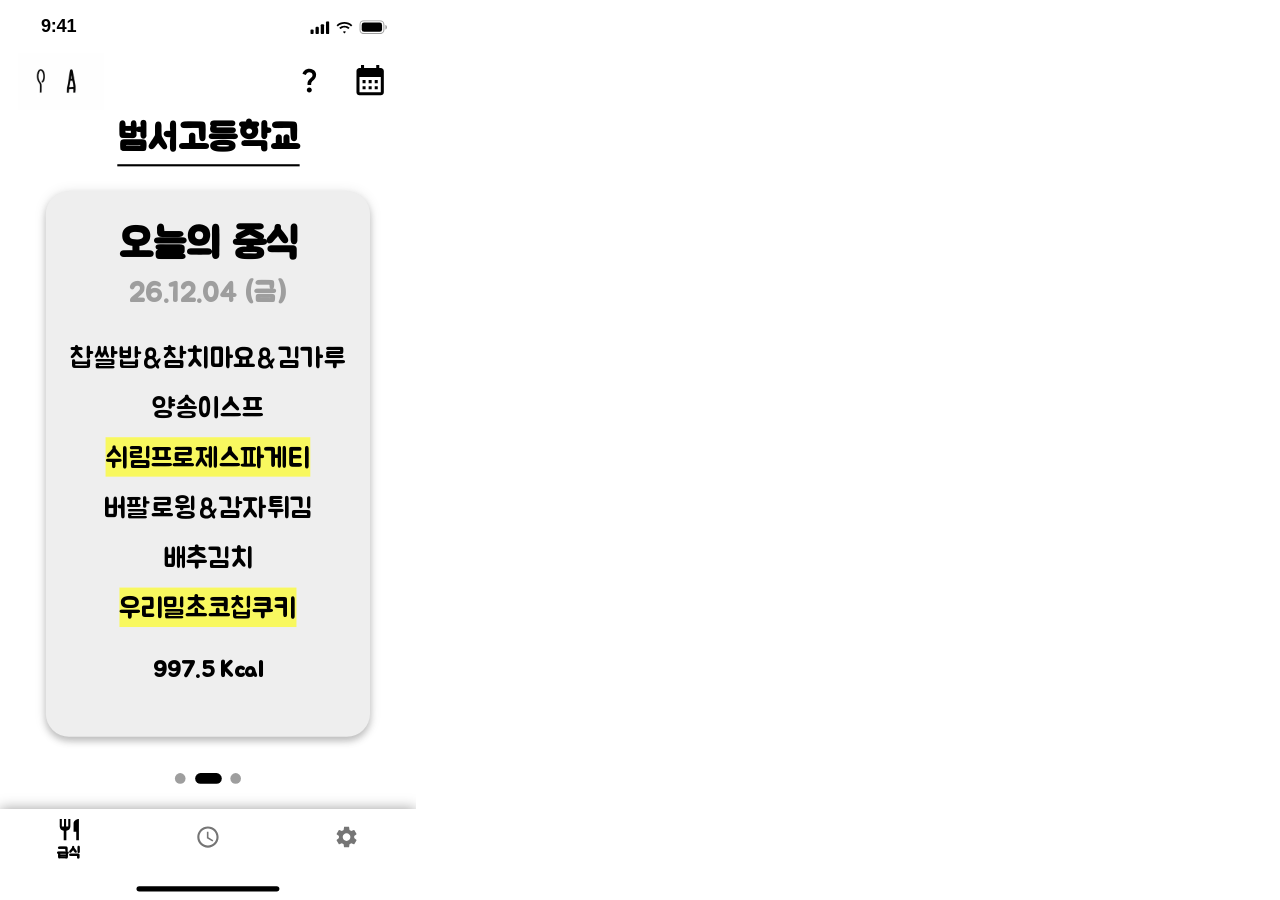
<file: shared/demo/smeal/index.html>
<!doctype html>
<html lang="ko">
<head>
<meta charset="utf-8">
<meta name="viewport" content="width=device-width, initial-scale=1, viewport-fit=cover">
<title>Smeal 데모</title>
<!--
  Smeal interactive demo (HTML/CSS/JS re-creation, mock data, no network).
  Layout numbers come from the Flutter source (smeal-eatStudy/lib):
    ScreenUtil designSize 360x690  ->  .w/.sp = x * 390/360,  .h = x * 844/690
    Material 3 defaults: Text inherits bodyMedium (line-height 1.43, letter-spacing .25px)
  URL:  ?screen=meal|calendar|timetable|weekly|edit|settings|school|search|first|theme|display|font
        ?autoplay=1   ?static=1   ?theme=light|dark|system
  Host messages in:  {type:"demo:goto", screen}  {type:"demo:autoplay", on}
  Message out:       {type:"demo:screen", app:"smeal", screen}
-->
<style>
@font-face { font-family: "BMJUA"; src: url("assets/fonts/BMJUA.ttf") format("truetype"); font-display: block; }
@font-face { font-family: "Seoul"; src: url("assets/fonts/SeoulNamsanB.ttf") format("truetype"); font-display: swap; }

/* ---------- theme tokens (main.dart ThemeData + per-widget colors) ---------- */
:root {
  --fd: -apple-system, BlinkMacSystemFont, "Apple SD Gothic Neo", "Noto Sans KR", "Malgun Gothic", Roboto, sans-serif;
  --ff: "BMJUA", var(--fd);
  --bg: #fff; --tx: #000; --ic: #000; --card: #EEEEEE; --nav: #fff; --unsel: rgba(0,0,0,.54);
  --navShadow: 0 0 12px #9E9E9E;
  --segSel: #000; --segUnselTx: #9E9E9E; --monthHead: #E0E0E0;
  --ttcell: #fff; --ttperiod: #E0E0E0; --cellbg: #fff;
  --btn: #E0E0E0; --sheet: #fff; --field: #EEEEEE; --searchbar: #EEEEEE;
  --sub: #757575; --trail: #49454F; --divider: #CAC4D0; --fieldTx: #1D1B20; --hint: #49454F;
  --snack: #EEEEEE; --firstTx: #000; --sheetOff: #E0E0E0; --doneOff: #E0E0E0; --doneOffTx: #9E9E9E;
  --sbfg: #000; --hi: #000;
}
:root.dark {
  --bg: #000; --tx: #E0E0E0; --ic: #E0E0E0; --card: #424242; --nav: #212121; --unsel: rgba(255,255,255,.7);
  --navShadow: none;
  --segSel: #616161; --segUnselTx: #212121; --monthHead: #616161;
  --ttcell: #424242; --ttperiod: #212121; --cellbg: #212121;
  --btn: #616161; --sheet: #212121; --field: #212121; --searchbar: #424242;
  --sub: #9E9E9E; --trail: #CAC4D0; --divider: #49454F; --fieldTx: #E6E0E9; --hint: #CAC4D0;
  --snack: #757575; --firstTx: #EEEEEE; --sheetOff: #9E9E9E; --doneOff: #9E9E9E; --doneOffTx: #E0E0E0;
  --sbfg: #fff; --hi: #fff;
}
:root.font-seoul { --ff: "Seoul", var(--fd); }
:root.font-default { --ff: var(--fd); }

html, body { margin: 0; height: 100%; overflow: hidden; background: var(--bg); }
body { font-family: var(--fd); -webkit-font-smoothing: antialiased; -webkit-text-size-adjust: 100%; }
* { box-sizing: border-box; -webkit-tap-highlight-color: transparent; }
#app { position: absolute; left: 0; top: 0; width: 390px; height: 844px; overflow: hidden; transform-origin: 0 0;
  background: var(--bg); color: var(--tx); user-select: none; -webkit-user-select: none; -webkit-touch-callout: none; }
button { font: inherit; color: inherit; background: none; border: 0; padding: 0; margin: 0; cursor: pointer; }
input { font: inherit; user-select: text; -webkit-user-select: text; }
.f { font-family: var(--ff); }
.fd { font-family: var(--fd); }
.t { line-height: 1.43; letter-spacing: .25px; }            /* M3 bodyMedium inheritance */
.b { font-weight: 700; }
svg.i { display: block; fill: currentColor; flex: none; }

/* FittedBox(scaleDown) */
.fit { display: flex; justify-content: center; width: 100%; }
.fit > span { flex: none; display: inline-block; white-space: pre; text-align: center; transform-origin: 50% 0; }

/* ---------- layers / route transitions ---------- */
.layer { position: absolute; inset: 0; background: var(--bg); display: flex; flex-direction: column; overflow: hidden;
  transition: transform .25s cubic-bezier(.2,.8,.2,1); will-change: transform; }
.layer.under { transform: translateX(-30%); }
.layer.off { transform: translateX(100%); }
.layer.offdown { transform: translateY(100%); }
.layer.fade { transition: transform .25s cubic-bezier(.2,.8,.2,1), opacity .25s; }
.layer.fade.offdown { opacity: 0; }
.noanim .layer, .noanim .layer * , .noanim #overlay * { transition: none !important; animation: none !important; }

/* status bar & home indicator */
#sb { position: absolute; left: 0; top: 0; width: 390px; height: 47px; z-index: 80; pointer-events: none; color: var(--sbfg); }
#sb .time { position: absolute; left: 28px; width: 54px; top: 14px; text-align: center;
  font: 600 17px/22px -apple-system, BlinkMacSystemFont, "SF Pro Text", "Helvetica Neue", sans-serif; letter-spacing: -.2px; }
#sb .icons { position: absolute; right: 26px; top: 19px; display: flex; gap: 6px; align-items: center; }
#sb svg { fill: currentColor; display: block; }
#hi { position: absolute; left: 128px; bottom: 8px; width: 134px; height: 5px; border-radius: 3px; background: var(--hi); z-index: 80; pointer-events: none; }
#overlay { position: absolute; inset: 0; z-index: 40; pointer-events: none; }
#overlay > * { pointer-events: auto; }
#fx { position: absolute; inset: 0; z-index: 90; pointer-events: none; }
.tapfx { position: absolute; width: 46px; height: 46px; margin: -23px 0 0 -23px; border-radius: 50%;
  background: rgba(110,110,110,.38); box-shadow: 0 0 0 2px rgba(255,255,255,.75), 0 1px 6px rgba(0,0,0,.25);
  animation: tapfx .65s ease-out forwards; }
@keyframes tapfx { 0% { transform: scale(.35); opacity: 0; } 25% { opacity: 1; } 100% { transform: scale(1.45); opacity: 0; } }

/* ---------- AppBar ---------- */
.ab { flex: none; padding-top: 47px; background: var(--bg); position: relative; z-index: 2; }
.tool { height: 56px; position: relative; display: flex; align-items: center; }
.logo { position: absolute; left: 17.33px; top: 3px; width: 80.17px; height: 53px; } /* leadingWidth .25sw, pad 16.w/3 */
.logo img { width: 100%; height: 100%; object-fit: cover; display: block; }
.acts { margin-left: auto; display: flex; align-items: center; height: 56px; }
.ib { display: flex; align-items: center; justify-content: center; height: 48px; min-width: 48px; color: var(--ic); }
.lead { position: absolute; left: 0; top: 0; height: 56px; width: 56px; display: flex; }
.lead .ib { flex: 1; min-width: 0; height: 56px; }
.abtitle { position: absolute; left: 56px; right: 56px; top: 0; height: 56px; display: flex; align-items: center; justify-content: center;
  font-weight: 700; line-height: 1.27; white-space: nowrap; color: var(--tx); }
.acts-r { position: absolute; right: 0; top: 0; height: 56px; display: flex; align-items: center; }

/* TabBar (timetable) */
.tabbar { height: 48px; position: relative; display: flex; }
.tab { flex: 1; height: 46px; display: flex; align-items: center; justify-content: center; font-size: 17.33px; line-height: 1.43;
  letter-spacing: .1px; font-weight: 500; color: #757575; }
.tab.on { color: var(--tx); }
.tabdiv { position: absolute; left: 0; right: 0; bottom: 0; height: 1px; background: var(--divider); }
.tabind { position: absolute; left: 0; bottom: 0; width: 50%; height: 2px; background: var(--tx); transition: transform .25s; }

/* ---------- Home + bottom navigation ---------- */
.tabbody { flex: 1; position: relative; display: flex; flex-direction: column; min-height: 0; }
.navwrap { flex: none; height: 85px; box-shadow: var(--navShadow); position: relative; z-index: 3; }
.nav { height: 85px; background: var(--nav); border-radius: 15px 15px 0 0; display: flex; padding-bottom: 27px; overflow: hidden; }
.navi { flex: 1; display: flex; flex-direction: column; align-items: center; height: 58px; padding-top: 14px; color: var(--unsel); }
.navi.on { padding-top: 7px; color: var(--ic); }
.navi .lbl { font-size: 14px; line-height: 20px; height: 20px; font-weight: 700; letter-spacing: .25px; opacity: 0; }
.navi.on .lbl { opacity: 1; }

/* ---------- Meal (meal_screen.dart / meal_page.dart) ---------- */
.mealbody { flex: 1; display: flex; flex-direction: column; position: relative; min-height: 0; }
.school { flex: none; padding: 0 21.67px; display: flex; flex-direction: column; align-items: center; }
.school .name { font-size: 34.67px; font-weight: 700; }
.uline { height: 2px; position: relative; }
.uline::after { content: ""; position: absolute; left: 0; right: 0; top: 1px; height: 2px; background: var(--tx); }
.pv { flex: 1; position: relative; overflow: hidden; touch-action: pan-y; min-height: 0; }
.pvt { position: absolute; top: 0; bottom: 0; left: 0; display: flex; transition: transform .25s cubic-bezier(.2,.8,.2,1); }
.pg { width: 390px; height: 100%; position: relative; flex: none; display: flex; flex-direction: column; }
.mcard { margin: 24.46px 43.33px 68.5px; flex: 1; border-radius: 21.67px; background: var(--card); min-height: 0;
  box-shadow: 0 4px 7px rgba(0,0,0,.22), 0 1px 12px rgba(0,0,0,.10); cursor: pointer; overflow: hidden; }
:root.dark .mcard { box-shadow: 0 4px 7px rgba(0,0,0,.6); }
.mscroll { height: 100%; overflow-y: auto; scrollbar-width: none; padding: 19.57px 0; display: flex; flex-direction: column; align-items: center; }
.mscroll::-webkit-scrollbar { display: none; }
.mc-title { font-size: 39px; font-weight: 700; white-space: nowrap; }
.mc-date { font-size: 26px; font-weight: 700; color: #9E9E9E; white-space: nowrap; }
.mc-item { padding: 4.89px 21.67px; width: 100%; }
.mc-item .fit > span { font-size: 26px; cursor: pointer; }
.hl { line-height: 1.43; }
.hl.on { background: rgba(255,255,0,.6); }
.mc-msg { padding: 0; }
.mc-msg > span { font-size: 30.33px; }
.mc-kcal { font-size: 21.67px; font-weight: 700; white-space: nowrap; }
.dots { position: absolute; left: 0; right: 0; bottom: 24.46px; display: flex; justify-content: center; pointer-events: none; }
.dot { width: 10px; height: 10px; margin: 0 4.33px; border-radius: 5px; background: #9E9E9E; transition: width .3s, background-color .3s; }
.dot.on { width: 25px; background: var(--tx); }

/* ---------- Monthly meal (monthly_meal_screen.dart) ---------- */
.calbody { flex: 1; display: flex; flex-direction: column; align-items: center; min-height: 0; padding-bottom: 34px; }
.seg { flex: none; margin: 16.88px 0; height: 33.76px; width: 234px; background: #E0E0E0; border-radius: 10px; display: flex; }
.seg button { flex: 1; border-radius: 5px; display: flex; align-items: center; justify-content: center; font-size: 13px;
  font-weight: 700; line-height: 1.43; letter-spacing: .25px; color: var(--segUnselTx); background: #E0E0E0; transition: background-color .2s, color .2s; }
.seg button.on { background: var(--segSel); color: #fff; }
.calbody .pv { width: 390px; }
.ccard { margin: 0 19.5px 42.2px; flex: 1; border-radius: 20px; background: var(--card); min-height: 0; overflow: hidden;
  box-shadow: 0 4px 7px rgba(0,0,0,.22), 0 1px 12px rgba(0,0,0,.10); }
:root.dark .ccard { box-shadow: 0 4px 7px rgba(0,0,0,.6); }
.cscroll { height: 100%; overflow-y: auto; scrollbar-width: none; padding: 12.66px; }
.cscroll::-webkit-scrollbar { display: none; }
.ctitle { text-align: center; font-size: 25.35px; font-weight: 700; white-space: nowrap; margin-bottom: 8.44px; }
.ctable { display: grid; grid-template-columns: repeat(5, 1fr); border-top: 1px solid #000; border-left: 1px solid #000; }
.ccell { border-right: 1px solid #000; border-bottom: 1px solid #000; display: flex; flex-direction: column; min-width: 0; overflow: hidden; }
.ccell.tap { cursor: pointer; }
.chead { background: var(--monthHead); text-align: center; font-size: 13.65px; font-weight: 700; line-height: 1.43; letter-spacing: .25px; min-height: 19.5px; }
.cdiv { height: 1px; position: relative; flex: none; }
.cdiv::after { content: ""; position: absolute; left: 0; right: 0; top: .2px; height: .6px; background: #000; }
.cbody { flex: 1; display: flex; flex-direction: column; justify-content: safe center; align-items: center; overflow: hidden; min-height: 0; }
.cbody span { font-size: 8.58px; line-height: 1.43; letter-spacing: -.78px; max-width: 100%; display: inline-block; overflow: hidden;
  text-overflow: ellipsis; white-space: nowrap; vertical-align: top; text-align: center; }
.cbody span.msg { white-space: pre; text-overflow: clip; }

/* ---------- Timetable (timetable_screen / today / weekly / edit) ---------- */
.ttbody { flex: 1; min-height: 0; }
.scroll { height: 100%; overflow-y: auto; scrollbar-width: none; }
.scroll::-webkit-scrollbar { display: none; }
.today { display: flex; flex-direction: column; align-items: center; padding-top: 12.66px; }
.today .cls { font-size: 39px; font-weight: 700; letter-spacing: 4px; line-height: 1.43; white-space: nowrap; }
.today .bar { width: 195px; height: 2px; background: var(--tx); }
.today .dt { margin-top: 12.66px; font-size: 19.5px; font-weight: 700; letter-spacing: 2px; line-height: 1.43; white-space: nowrap; }
.tgrid { width: 390px; padding: 16.88px 39px; display: flex; flex-direction: column; gap: 4.22px; }
.trow { height: 62.4px; padding: 4px; }
.trow > div { height: 100%; border-radius: 20px; box-shadow: 0 1px 3px rgba(0,0,0,.22), 0 2px 4px rgba(0,0,0,.12); }
.trow .in { height: 100%; display: flex; border: 1px solid #9E9E9E; border-radius: 10px; background: var(--ttcell); overflow: hidden; }
.trow .p { flex: 2; background: var(--ttperiod); display: flex; align-items: center; justify-content: center; font-size: 19.5px; }
.trow .s { flex: 5; display: flex; align-items: center; padding: 0 19.5px; min-width: 0; }
.trow .s .fit > span { font-size: 19.5px; }
.wk { display: flex; flex-direction: column; justify-content: safe center; min-height: 100%; padding: 16.88px 7.8px; }
.wgrid { display: grid; grid-template-columns: max-content 7.8px repeat(5, 1fr); }
.wh { text-align: center; padding-bottom: 10px; line-height: 1.03; white-space: nowrap; align-self: end; }
.wh .d { font-size: 19.5px; font-weight: 700; }
.wh .n { font-size: 15.6px; font-weight: 700; }
.wh0 { font-size: 14px; font-weight: 700; color: transparent; padding-bottom: 10px; line-height: 1.43; align-self: end; }
.wn { display: flex; align-items: center; justify-content: center; font-size: 13.65px; font-weight: 700; line-height: 1.43; }
.wc { aspect-ratio: 1; border-right: 1px solid #9E9E9E; border-bottom: 1px solid #9E9E9E; background: var(--cellbg);
  display: flex; align-items: center; justify-content: center; padding: 8.44px 3.9px; min-width: 0; }
.wc.top { border-top: 1px solid #9E9E9E; }
.wc.left { border-left: 1px solid #9E9E9E; }
.wc span { font-size: 11.7px; font-weight: 600; line-height: 1.43; letter-spacing: .25px; text-align: center; overflow: hidden;
  display: -webkit-box; -webkit-line-clamp: 2; -webkit-box-orient: vertical; word-break: keep-all; overflow-wrap: anywhere; }
.wc.mod span { color: #2196F3; }
.wc.tap { cursor: pointer; }
.pm { display: flex; justify-content: center; margin-top: 20px; gap: 20px; }
.pm .ib { color: #9E9E9E; }
.pm .ib.en { color: #2196F3; }

/* ---------- Settings ---------- */
.sett-title { position: absolute; left: 32.5px; top: 52px; font-size: 24.46px; font-weight: 700; line-height: 1.43; letter-spacing: .25px; }
.lt { display: flex; align-items: center; min-height: 56px; padding: 0 24px 0 16px; width: 100%; text-align: left; }
.lt .lead-ic { width: 24px; margin-right: 16px; color: var(--ic); display: flex; justify-content: center; }
.lt .ttl { flex: 1; line-height: 1.5; letter-spacing: .5px; color: var(--tx); }
.lt .trl { display: flex; align-items: center; }

/* school info / search */
.form { flex: 1; display: flex; flex-direction: column; padding: 10.83px 10.83px 44.83px; min-height: 0; }
.flabel { font-size: 16px; font-weight: 700; line-height: 1.43; letter-spacing: .25px; }
.field { height: 56px; border-radius: 10px; background: var(--field); display: flex; align-items: center; padding: 0 12px;
  font-size: 16px; line-height: 1.5; letter-spacing: .5px; color: var(--fieldTx); width: 100%; border: 0; outline: none; }
.field.ro { cursor: pointer; color: var(--tx); }
.notice { padding: 0 8.67px; }
.notice .fit { justify-content: flex-start; }
.notice .fit > span { font-size: 17.33px; line-height: 1.5; letter-spacing: .25px; text-align: left; transform-origin: 0 0; }
.notice em { font-style: normal; color: #FF4081; font-weight: 700; }
.done { height: 45px; width: 100%; border-radius: 10px; margin-top: 19.57px; font-size: 14px; line-height: 1.43; letter-spacing: .1px;
  background: var(--doneOff); color: var(--doneOffTx); box-shadow: none; }
.done.en { background: #2196F3; color: #fff; box-shadow: 0 1px 2px rgba(0,0,0,.3); }
.sbar { margin: 24.46px 21.67px 0; height: 50px; border-radius: 25px; background: var(--searchbar); display: flex; align-items: center; }
.sbar input { flex: 1; min-width: 0; height: 48px; border: 0; outline: none; background: transparent; font-size: 16px; letter-spacing: .5px;
  color: var(--fieldTx); margin-left: 10px; caret-color: #2196F3; }
.sbar input::placeholder { color: var(--tx); opacity: 1; }
.sres { flex: 1; min-height: 0; margin: 0 21.67px; }
.sres .empty { height: 100%; display: flex; align-items: center; justify-content: center; font-size: 17.33px; line-height: 1.43; letter-spacing: .25px; }
.sitem { display: block; width: 100%; text-align: left; padding: 8px 24px 8px 16px; }
.sitem .nm { font-size: 16px; color: var(--tx); }
.sitem .nm b { font-weight: 400; color: #2196F3; }
.sitem .ad { font-size: 14px; line-height: 1.43; letter-spacing: .25px; color: var(--sub); }

/* ---------- overlays: dialog, sheet, snackbar, spinner ---------- */
.barrier { position: absolute; inset: 0; background: rgba(0,0,0,.54); animation: fadein .15s ease-out; }
@keyframes fadein { from { opacity: 0; } }
.dlgwrap { position: absolute; inset: 0; display: flex; align-items: center; justify-content: center; padding: 24px 40px; pointer-events: none; }
.dlg { pointer-events: auto; width: max-content; min-width: 280px; max-width: 310px; border-radius: 28px; padding: 24px 24px 24px;
  box-shadow: 0 3px 5px -1px rgba(0,0,0,.2), 0 6px 10px rgba(0,0,0,.14), 0 1px 18px rgba(0,0,0,.12); animation: dlgin .18s ease-out; color: var(--tx); }
@keyframes dlgin { from { opacity: 0; transform: scale(.92); } }
.dlg .dt { text-align: center; font-size: 24px; line-height: 1.33; }
.dlg .dc { padding-top: 16px; text-align: center; font-size: 14px; white-space: pre-line; }
.dlg .acts2 { display: flex; justify-content: flex-end; padding-top: 24px; }
.ebtn { height: 40px; padding: 0 24px; border-radius: 20px; background: var(--btn); font-size: 14px; font-weight: 700; line-height: 1.43;
  letter-spacing: .1px; box-shadow: 0 1px 2px rgba(0,0,0,.3), 0 1px 3px 1px rgba(0,0,0,.15); }
.pop .dt .fit > span { font-size: 19.5px; line-height: 1.43; letter-spacing: .25px; }
.pop .uline2 { width: 175.5px; height: 2px; background: var(--tx); margin: 0 auto; }
.pop .items { padding-top: 16px; display: flex; flex-direction: column; align-items: center; }
.pop .items .fit > span { font-size: 15.6px; line-height: 1.7; cursor: pointer; }
.pop .kc { font-size: 15.6px; line-height: 1.43; letter-spacing: .25px; text-align: center; white-space: pre; }
/* padding-bottom 10 + 34 safe area: the demo has no soft keyboard, so keep 저장 clear of the home indicator */
.sheet { position: absolute; left: 0; right: 0; bottom: 0; background: var(--sheet); border-radius: 20px 20px 0 0; padding: 16px 16px 44px;
  animation: sheetin .25s cubic-bezier(.2,.8,.2,1); }
@keyframes sheetin { from { transform: translateY(100%); } }
.sheet .st { font-size: 18px; font-weight: 700; line-height: 1.43; letter-spacing: .25px; }
.sheet input { display: block; width: 100%; margin-top: 10px; height: 44px; border-radius: 10px; border: 1px solid #BDBDBD; outline: none;
  padding: 0 12px; background: transparent; color: var(--fieldTx); font-size: 16px; letter-spacing: .5px; caret-color: #2196F3; }
.sheet input:focus { border: 2px solid #2196F3; padding: 0 11px; }
.sheet input::placeholder { color: var(--hint); }
.sheet .save { display: block; width: 100%; height: 45px; margin-top: 20px; border-radius: 10px; background: var(--sheetOff);
  font-size: 14px; line-height: 1.43; letter-spacing: .1px; color: var(--tx); }
.sheet .save.en { background: #2196F3; box-shadow: 0 1px 2px rgba(0,0,0,.3), 0 1px 3px 1px rgba(0,0,0,.15); }
.snack { position: absolute; left: 16px; right: 16px; bottom: 50px; border-radius: 10px; background: var(--snack); padding: 14px 16px;
  text-align: center; font-size: 17.33px; line-height: 1.43; letter-spacing: .25px; color: var(--tx);
  box-shadow: 0 3px 5px rgba(0,0,0,.2), 0 1px 10px rgba(0,0,0,.12); animation: fadein .2s; }
.busy { position: absolute; inset: 0; background: rgba(0,0,0,.5); display: flex; align-items: center; justify-content: center; }
.spin { width: 36px; height: 36px; animation: rot 1.1s linear infinite; color: var(--tx); }
.spin circle { fill: none; stroke: currentColor; stroke-width: 4; stroke-linecap: butt; stroke-dasharray: 60 200; animation: dash 1.4s ease-in-out infinite; }
@keyframes rot { to { transform: rotate(360deg); } }
@keyframes dash { 0% { stroke-dasharray: 1 200; stroke-dashoffset: 0; } 50% { stroke-dasharray: 70 200; stroke-dashoffset: -15; } 100% { stroke-dasharray: 70 200; stroke-dashoffset: -95; } }
.loading { position: absolute; inset: 0; background: var(--bg); display: flex; flex-direction: column; align-items: center; justify-content: center; z-index: 5; }
.loading .tx { font-size: 16.25px; line-height: 1.43; letter-spacing: .25px; }
@media (prefers-reduced-motion: reduce) { .layer, .layer *, #overlay * { transition: none !important; animation-duration: 0s !important; } }
</style>
</head>
<body>
<div id="app">
  <div id="layers"></div>
  <div id="overlay"></div>
  <div id="sb">
    <div class="time">9:41</div>
    <div class="icons">
      <svg width="18" height="12" viewBox="0 0 18 12"><rect x="0" y="7.6" width="3.1" height="4.4" rx="1"/><rect x="4.9" y="5.2" width="3.1" height="6.8" rx="1"/><rect x="9.8" y="2.7" width="3.1" height="9.3" rx="1"/><rect x="14.7" y="0" width="3.1" height="12" rx="1"/></svg>
      <svg width="16" height="12" viewBox="0 0 16 12"><path d="M8 2.3c2.4 0 4.6.9 6.2 2.5L15.4 3.6C13.5 1.7 10.9.6 8 .6S2.5 1.7.6 3.6l1.2 1.2C3.4 3.2 5.6 2.3 8 2.3zm0 3.5c1.4 0 2.7.5 3.7 1.5l1.2-1.2C11.6 4.8 9.9 4.1 8 4.1s-3.6.7-4.9 2l1.2 1.2c1-1 2.3-1.5 3.7-1.5zM8 9.2c-.6 0-1.1.2-1.5.6L8 11.4l1.5-1.6c-.4-.4-.9-.6-1.5-.6z"/></svg>
      <svg width="27" height="13" viewBox="0 0 27 13"><rect x=".5" y=".5" width="22.5" height="12" rx="3.6" fill="none" stroke="currentColor" opacity=".38"/><rect x="2.2" y="2.2" width="19.1" height="8.6" rx="2.2"/><path d="M24.4 4.4v4.2c.9-.3 1.5-1.1 1.5-2.1s-.6-1.8-1.5-2.1z" opacity=".4"/></svg>
    </div>
  </div>
  <div id="hi"></div>
  <div id="fx"></div>
</div>
<script>
(() => {
'use strict';

/* =====================================================================
   0. Constants, params
   ===================================================================== */
const W = 390, H = 844, SH = H / 690;            // ScreenUtil .h factor
const Q = new URLSearchParams(location.search);
const STATIC = Q.get('static') === '1';
const REDUCED = matchMedia('(prefers-reduced-motion: reduce)').matches;
const ANIM = !STATIC && !REDUCED;
const root = document.documentElement;
const app = document.getElementById('app');
const layersEl = document.getElementById('layers');
const overlayEl = document.getElementById('overlay');
const fxEl = document.getElementById('fx');
if (!ANIM) root.classList.add('noanim');

const ICON = {
  restaurant: 'M11 9H9V2H7v7H5V2H3v7c0 2.12 1.66 3.84 3.75 3.97V22h2.5v-9.03C11.34 12.84 13 11.12 13 9V2h-2v7zm5-3v8h2.5v8H21V2c-2.76 0-5 2.24-5 4z',
  schedule: 'M11.99 2C6.47 2 2 6.48 2 12s4.47 10 9.99 10C17.52 22 22 17.52 22 12S17.52 2 11.99 2zM12 20c-4.42 0-8-3.58-8-8s3.58-8 8-8 8 3.58 8 8-3.58 8-8 8zm.5-13H11v6l5.25 3.15.75-1.23-4.5-2.67z',
  settings: 'M19.14 12.94c.04-.3.06-.61.06-.94 0-.32-.02-.64-.07-.94l2.03-1.58c.18-.14.23-.41.12-.61l-1.92-3.32c-.12-.22-.37-.29-.59-.22l-2.39.96c-.5-.38-1.03-.7-1.62-.94l-.36-2.54c-.04-.24-.24-.41-.48-.41h-3.84c-.24 0-.43.17-.47.41l-.36 2.54c-.59.24-1.13.57-1.62.94l-2.39-.96c-.22-.08-.47 0-.59.22L2.74 8.87c-.12.21-.08.47.12.61l2.03 1.58c-.05.3-.09.63-.09.94s.02.64.07.94l-2.03 1.58c-.18.14-.23.41-.12.61l1.92 3.32c.12.22.37.29.59.22l2.39-.96c.5.38 1.03.7 1.62.94l.36 2.54c.05.24.24.41.48.41h3.84c.24 0 .44-.17.47-.41l.36-2.54c.59-.24 1.13-.56 1.62-.94l2.39.96c.22.08.47 0 .59-.22l1.92-3.32c.12-.22.07-.47-.12-.61l-2.01-1.58zM12 15.6c-1.98 0-3.6-1.62-3.6-3.6s1.62-3.6 3.6-3.6 3.6 1.62 3.6 3.6-1.62 3.6-3.6 3.6z',
  question: 'M11.07 12.85c.77-1.39 2.25-2.21 3.11-3.44.91-1.29.4-3.7-2.18-3.7-1.69 0-2.52 1.28-2.87 2.34L6.54 6.96C7.25 4.83 9.18 3 11.99 3c2.35 0 3.96 1.07 4.78 2.41.7 1.15 1.11 3.3.03 4.9-1.2 1.77-2.35 2.31-2.97 3.45-.25.46-.35.76-.35 2.24h-2.89c-.01-.78-.13-2.05.48-3.15zM14 20c0 1.1-.9 2-2 2s-2-.9-2-2 .9-2 2-2 2 .9 2 2z',
  calendar: 'M19 4h-1V2h-2v2H8V2H6v2H5c-1.11 0-1.99.9-1.99 2L3 20c0 1.1.89 2 2 2h14c1.1 0 2-.9 2-2V6c0-1.1-.9-2-2-2zm0 16H5V10h14v10zM9 14H7v-2h2v2zm4 0h-2v-2h2v2zm4 0h-2v-2h2v2zm-8 4H7v-2h2v2zm4 0h-2v-2h2v2zm4 0h-2v-2h2v2z',
  edit: 'M3 17.25V21h3.75L17.81 9.94l-3.75-3.75L3 17.25zM20.71 7.04c.39-.39.39-1.02 0-1.41l-2.34-2.34c-.39-.39-1.02-.39-1.41 0l-1.83 1.83 3.75 3.75 1.83-1.83z',
  chevronLeft: 'M15.41 7.41 14 6l-6 6 6 6 1.41-1.41L10.83 12z',
  refresh: 'M17.65 6.35C16.2 4.9 14.21 4 12 4c-4.42 0-7.99 3.58-7.99 8s3.57 8 7.99 8c3.73 0 6.84-2.55 7.73-6h-2.08c-.82 2.33-3.04 4-5.65 4-3.31 0-6-2.69-6-6s2.69-6 6-6c1.66 0 3.14.69 4.22 1.78L13 11h7V4l-2.35 2.35z',
  school: 'M5 13.18v4L12 21l7-3.82v-4L12 17l-7-3.82zM12 3 1 9l11 6 9-4.91V17h2V9L12 3z',
  home: 'M10 20v-6h4v6h5v-8h3L12 3 2 12h3v8z',
  palette: 'M12 3c-4.97 0-9 4.03-9 9s4.03 9 9 9c.83 0 1.5-.67 1.5-1.5 0-.39-.15-.74-.39-1.01-.23-.26-.38-.61-.38-.99 0-.83.67-1.5 1.5-1.5H16c2.76 0 5-2.24 5-5 0-4.42-4.03-8-9-8zm-5.5 9c-.83 0-1.5-.67-1.5-1.5S5.67 9 6.5 9 8 9.67 8 10.5 7.33 12 6.5 12zm3-4C8.67 8 8 7.33 8 6.5S8.67 5 9.5 5s1.5.67 1.5 1.5S10.33 8 9.5 8zm5 0c-.83 0-1.5-.67-1.5-1.5S13.67 5 14.5 5s1.5.67 1.5 1.5S15.33 8 14.5 8zm3 4c-.83 0-1.5-.67-1.5-1.5S16.67 9 17.5 9s1.5.67 1.5 1.5-.67 1.5-1.5 1.5z',
  arrowFwd: 'M6.23 20.23 8 22l10-10L8 2 6.23 3.77 14.46 12z',
  check: 'M9 16.17 4.83 12l-1.42 1.41L9 19 21 7l-1.41-1.41z',
  remove: 'M19 13H5v-2h14v2z',
  add: 'M19 13h-6v6h-2v-6H5v-2h6V5h2v6h6v2z',
  clear: 'M19 6.41 17.59 5 12 10.59 6.41 5 5 6.41 10.59 12 5 17.59 6.41 19 12 13.41 17.59 19 19 17.59 13.41 12z',
  editCal: 'M5 10h14v2h2V6c0-1.1-.9-2-2-2h-1V2h-2v2H8V2H6v2H5c-1.11 0-1.99.9-1.99 2L3 20c0 1.1.89 2 2 2h7v-2H5V10zm17.84 4.28-.71.71-2.12-2.12.71-.71c.39-.39 1.02-.39 1.41 0l.71.71c.39.39.39 1.02 0 1.41zm-3.54-.7 2.12 2.12-5.3 5.3H15v-2.12l5.3-5.3z',
};
const ic = (n, s, style = '') => `<svg class="i" width="${s}" height="${s}" viewBox="0 0 24 24" style="${style}"><path d="${ICON[n]}"/></svg>`;
const esc = s => String(s).replace(/[&<>"]/g, c => ({ '&': '&amp;', '<': '&lt;', '>': '&gt;', '"': '&quot;' }[c]));
const LABEL = { 'help-meal': '도움말', 'help-cal': '도움말', 'help-tt': '도움말', calendar: '월간 식단표', edit: '시간표 수정',
  back: '뒤로', refresh: '새로고침', 'clear-search': '지우기', pminus: '교시 줄이기', pplus: '교시 늘리기' };
const ibtn = (act, icon, size, extra = '') => `<button class="ib" data-act="${act}" aria-label="${LABEL[act] || ''}" ${extra} style="width:${Math.max(48, size + 16)}px">${ic(icon, size)}</button>`;

/* =====================================================================
   1. Dates
   ===================================================================== */
const pad2 = n => String(n).padStart(2, '0');
const ymd = d => `${d.getFullYear()}${pad2(d.getMonth() + 1)}${pad2(d.getDate())}`;
const addDays = (d, n) => new Date(d.getFullYear(), d.getMonth(), d.getDate() + n);
const wd = d => (d.getDay() + 6) % 7 + 1;                 // Dart weekday: Mon=1 .. Sun=7
const KWD = ['월', '화', '수', '목', '금', '토', '일'];
const DAYS = ['월', '화', '수', '목', '금'];
const TODAY = (() => {                                     // real today; weekend -> nearest weekday
  const n = new Date(), t = new Date(n.getFullYear(), n.getMonth(), n.getDate()), w = wd(t);
  return w === 6 ? addDays(t, -1) : w === 7 ? addDays(t, 1) : t;
})();
const koreanDayShort = d => `${String(d.getFullYear()).slice(2)}.${pad2(d.getMonth() + 1)}.${pad2(d.getDate())} (${KWD[wd(d) - 1]})`; // yy.MM.dd (요일)
const weekDates = () => { const mon = addDays(TODAY, -(wd(TODAY) - 1)); return DAYS.map((_, i) => addDays(mon, i)); };
const HOLIDAYS = { '01-01': '새해입니다!', '03-01': '삼일절입니다.', '05-05': '어린이날입니다!', '06-06': '현충일입니다.',
  '08-15': '광복절입니다!', '10-03': '개천절입니다!', '10-09': '한글날입니다!', '12-25': '성탄절입니다!' };
const mmdd = d => `${pad2(d.getMonth() + 1)}-${pad2(d.getDate())}`;

/* =====================================================================
   2. Mock data (meals: NEIS-like per date; timetable: one class)
   ===================================================================== */
function hash(s) { let h = 2166136261; for (let i = 0; i < s.length; i++) { h ^= s.charCodeAt(i); h = Math.imul(h, 16777619); } return h >>> 0; }
function rng(seed) { let a = seed; return () => { a = (a + 0x6D2B79F5) | 0; let t = Math.imul(a ^ (a >>> 15), 1 | a); t = (t + Math.imul(t ^ (t >>> 7), 61 | t)) ^ t; return ((t ^ (t >>> 14)) >>> 0) / 4294967296; }; }
const pick = (r, a) => a[Math.floor(r() * a.length)];
const POOL = {
  rice: ['찹쌀밥', '친환경현미밥', '귀리밥', '흑미밥', '차조밥', '기장밥', '발아현미밥', '보리밥', '수수밥', '잡곡밥'],
  bowl: ['새우계란볶음밥', '김치볶음밥', '참치마요덮밥', '소고기카레라이스', '짜장덮밥', '치킨마요덮밥', '비빔밥&약고추장'],
  soup: ['양송이스프', '해물짬뽕국', '두부된장국', '맑은콩나물국', '쇠고기미역국', '소고기무국', '어묵국', '순두부찌개', '돈육김치찌개',
    '북어콩나물국', '감자수제비국', '육개장', '부대찌개', '배추된장국', '계란파국', '시금치된장국', '맑은우동국'],
  main: ['돼지갈비찜', '치킨까스&소스', '제육볶음', '춘천닭갈비', '떡갈비구이', '고등어구이', '탕수육', '안동찜닭', '돈육불고기',
    '함박스테이크', '깐풍기', '오리훈제구이', '소불고기', '마파두부', '등갈비김치찜', '족발', '양념치킨', '갈릭버거', '쉬림프로제스파게티'],
  side: ['베이비채소샐러드', '애호박새우젓볶음', '시금치나물', '콩나물무침', '계란말이', '감자채볶음', '멸치볶음', '오이무침', '어묵볶음',
    '브로콜리&초장', '잡채', '두부조림', '단호박샐러드', '연근조림', '숙주나물', '도토리묵무침', '오징어야채핫바'],
  kimchi: ['배추김치', '배추김치', '깍두기', '총각김치', '열무김치', '석박지'],
  dessert: ['요구르트', '우리밀초코칩쿠키', '딸기', '귤', '바나나', '식혜', '망고푸딩', '츄러스', '아이스홍시', '파인애플',
    '초코우유', '청포도젤리', '블루베리머핀', '팥양갱'],
  bfRice: ['찹쌀밥', '흑미밥', '누룽지', '야채죽', '토스트&딸기잼', '크로와상'],
  bfSoup: ['계란국', '북어국', '미소된장국', '콩나물국', '양송이스프', '시리얼&우유'],
  bfMain: ['계란후라이', '비엔나소시지볶음', '스크램블에그', '미니핫도그', '떡갈비', '김구이'],
};
const NOINFO = '급식 정보를\n찾을 수 없어요';
const TODAY_LUNCH = ['찹쌀밥&참치마요&김가루', '양송이스프', '쉬림프로제스파게티', '버팔로윙&감자튀김', '배추김치', '우리밀초코칩쿠키'];
const mealCache = {};
function genMeal(key, t) {
  const r = rng(hash(key + t));
  let items, cal;
  if (t === '조식') { items = [pick(r, POOL.bfRice), pick(r, POOL.bfSoup), pick(r, POOL.bfMain), pick(r, POOL.side), pick(r, POOL.kimchi)]; cal = 560 + r() * 150; }
  else {
    items = [r() < .25 ? pick(r, POOL.bowl) : pick(r, POOL.rice), pick(r, POOL.soup), pick(r, POOL.main), pick(r, POOL.side), pick(r, POOL.kimchi)];
    if (t === '중식' || r() < .5) items.push(pick(r, POOL.dessert));
    cal = (t === '중식' ? 840 : 760) + r() * 170;
  }
  return [[...new Set(items)], `${cal.toFixed(1)} Kcal`, t];
}
/* provider-shaped value: [[menu[], 'kcal', '조식'|'중식'|'석식'], ...]  or  [NOINFO, ''] */
function mealsOf(d) {
  const k = ymd(d);
  if (mealCache[k]) return mealCache[k];
  const w = wd(d);
  let v;
  if (w >= 6 || HOLIDAYS[mmdd(d)]) v = [NOINFO, ''];
  else {
    v = (w === 5 ? ['조식', '중식'] : ['조식', '중식', '석식']).map(t => genMeal(k, t));
    if (k === ymd(TODAY)) v[1] = [TODAY_LUNCH.slice(), '997.5 Kcal', '중식'];
  }
  return (mealCache[k] = v);
}
const hlKey = (d, t, i) => `${ymd(d)}|${t}|${i}`;
function seedHighlights(includeToday) {
  const s = new Set();
  const y = TODAY.getFullYear(), m = TODAY.getMonth();
  for (let day = 1; day <= 31; day++) {
    const d = new Date(y, m, day);
    if (d.getMonth() !== m || +d === +TODAY) continue;
    const v = mealsOf(d);
    if (typeof v[0] === 'string') continue;
    const h = hash('hl' + ymd(d));
    if (h % 4 === 0) { const lunch = v[1][0]; s.add(hlKey(d, '중식', h % 8 < 4 ? lunch.length - 1 : 2)); }
    if (h % 7 === 3) s.add(hlKey(d, '조식', 2));
  }
  if (includeToday) { s.add(hlKey(TODAY, '중식', 2)); s.add(hlKey(TODAY, '중식', 5)); }
  return s;
}
const BASE_TT = {
  월: ['자율활동', '통합사회', '체육', '진로와 직업', '한국사', '수학', '영어'],
  화: ['한국사', '통합사회', '수학', '통합과학', '체육', '국어'],
  수: ['한문', '음악', '정보', '통합과학', '수학', '국어', '봉사활동'],
  목: ['한문', '통합과학', '국어', '과학탐구실험', '음악', '영어', '자율활동'],
  금: ['한국사', '수학', '통합과학', '국어', '영어', '정보', '동아리활동'],
};
const SEED_MODS = { '화-3': '수학2' };
const SCHOOLS = [['범서고등학교', '울산광역시 울주군'], ['천상고등학교', '울산광역시 울주군']]; // the two codes noted in class_provider.dart

/* =====================================================================
   3. State
   ===================================================================== */
const S = {
  theme: ['light', 'dark', 'system'].includes(Q.get('theme')) ? Q.get('theme') : 'light',
  font: 'BMJUA',               // '' | 'Seoul' | 'BMJUA'
  firstScreen: [0, 0],
  school: '범서고등학교', grade: 1, classNum: 1,
  tab: 0, routes: [],
  mealPage: 1, card: [0, 0, 0], calPage: 1, ttTab: 0,
  hl: seedHighlights(true),
  tt: null, mods: null, maxPeriod: 7,
  showGif: ANIM,
  form: null, search: { q: '', results: [], loading: false },
};
function resetTimetable(withSeed) {
  S.tt = {}; DAYS.forEach(d => { S.tt[d] = {}; BASE_TT[d].forEach((s, i) => { S.tt[d][i + 1] = s; }); });
  S.mods = new Set();
  if (withSeed) for (const [k, v] of Object.entries(SEED_MODS)) { const [d, p] = k.split('-'); S.tt[d][p] = v; S.mods.add(k); }
  S.maxPeriod = Math.max(7, ...DAYS.flatMap(d => Object.keys(S.tt[d]).map(Number)));
}
resetTimetable(true);
function defaultCardIndex(i) {            // meal_page.dart picks by hour; demo always opens on 중식 when present
  const v = mealsOf(addDays(TODAY, i - 1));
  if (typeof v[0] === 'string') return 0;
  const k = v.findIndex(m => m[2] === '중식');
  return k < 0 ? 0 : k;
}
S.card = [0, 1, 2].map(defaultCardIndex);

/* =====================================================================
   4. Renderers
   ===================================================================== */
const logoSrc = () => {
  const dark = isDark();
  return S.showGif ? (dark ? 'assets/logo_anim_dark.webp' : 'assets/logo_anim.webp') : (dark ? 'assets/logo_dark.png' : 'assets/logo.png');
};
function isDark() { return S.theme === 'dark' || (S.theme === 'system' && matchMedia('(prefers-color-scheme: dark)').matches); }

function logoBar(actions, bottom = '') {
  return `<header class="ab"><div class="tool"><div class="logo"><img src="${logoSrc()}" alt="SMEAL" draggable="false"></div>
    <div class="acts">${actions}</div></div>${bottom}</header>`;
}
/* AppBar(centerTitle) with chevron leading; opts: icon size, title size, title left pad, actions */
function centerBar(title, { act = 'back', lead = 30 * SH, size = 21.67, padL = 0, actions = '' } = {}) {
  return `<header class="ab"><div class="tool">
    <div class="lead" style="padding-left:8.67px"><button class="ib" data-act="${act}" aria-label="뒤로">${ic('chevronLeft', lead)}</button></div>
    <div class="abtitle f" style="font-size:${size}px;padding-left:${padL}px">${esc(title)}</div>
    <div class="acts-r">${actions}</div></div></header>`;
}

/* ---- bottom navigation (home_screen.dart) ---- */
function navBar() {
  const it = [['restaurant', '급식'], ['schedule', '시간표'], ['settings', '설정']];
  return `<div class="navwrap"><nav class="nav">${it.map(([n, l], i) =>
    `<button class="navi${S.tab === i ? ' on' : ''}" data-act="tab" data-i="${i}" aria-label="${l}">${ic(n, 24)}<span class="lbl f">${l}</span></button>`).join('')}</nav></div>`;
}

/* ---- meal tab ---- */
const DAYT = ['어제', '오늘', '내일'];
function mealMessage(i) {
  const d = addDays(TODAY, i - 1), hm = HOLIDAYS[mmdd(d)];
  if (hm) return [hm, ''];
  if (wd(d) === 6) return ['오늘은 집밥!', ''];
  if (wd(d) === 7) return ['맛있으면 0 칼로리!', ''];
  return mealsOf(d);
}
function mealCardInner(i) {
  const d = addDays(TODAY, i - 1), info = mealsOf(d), msg = mealMessage(i), cs = S.card[i];
  const mt = info[0] !== NOINFO ? info[cs][2] : '급식';
  let h = `<div class="mc-title f t">${DAYT[i]}의 ${mt}</div><div class="mc-date f t">${koreanDayShort(d)}</div><div style="height:${16 * SH}px;flex:none"></div>`;
  let kcal;
  if (typeof msg[0] === 'string') {
    h += `<div style="height:${70 * SH}px;flex:none"></div><div class="fit mc-msg"><span class="f t">${esc(msg[0])}</span></div>`;
    kcal = msg[1];
  } else {
    const m = msg[cs];
    m[0].forEach((it, j) => {
      const on = S.hl.has(hlKey(d, m[2], j));
      h += `<div class="mc-item"><div class="fit"><span class="f t hl${on ? ' on' : ''}" data-act="hl" data-i="${i}" data-j="${j}">${esc(it)}</span></div></div>`;
    });
    kcal = m[1];
  }
  return h + `<div style="height:${16 * SH}px;flex:none"></div><div class="mc-kcal f t">${kcal ? esc(kcal) : '&#8203;'}</div>`;
}
function mealTab() {
  const actions = `<div style="padding-right:8.67px">${ibtn('help-meal', 'question', 23 * SH)}</div>
    <div style="padding-right:17.33px">${ibtn('calendar', 'calendar', 28 * SH)}</div>`;
  const cards = [0, 1, 2].map(i => `<div class="pg"><div class="mcard" data-act="cycle" data-i="${i}"><div class="mscroll">${mealCardInner(i)}</div></div></div>`).join('');
  return logoBar(actions) + `<div class="mealbody">
    <div class="school"><div class="fit"><span class="name f t">${esc(S.school)}</span></div><div class="uline" data-uline></div></div>
    <div class="pv" data-pager="meal"><div class="pvt" style="width:${3 * W}px;transform:translateX(${-S.mealPage * W}px)">${cards}</div></div>
    <div class="dots">${[0, 1, 2].map(i => `<div class="dot${S.mealPage === i ? ' on' : ''}"></div>`).join('')}</div></div>`;
}

/* ---- monthly meal ---- */
let RAW_LH = 10;  // TextPainter height of "샘플" at 0.022*sw (measured at init)
function weekdayCells(y, m) {
  const first = new Date(y, m, 1), pos = wd(first) >= 6 ? 0 : wd(first) - 1, cells = Array(25).fill(0);
  let k = pos;
  for (let day = 1; day <= new Date(y, m + 1, 0).getDate(); day++) {
    const d = new Date(y, m, day);
    if (wd(d) <= 5 && k < 25) cells[k++] = day;
  }
  return cells;
}
function mealInfoFor(v, idx) {          // MonthlyMealScreen.getMealInfo
  if (typeof v[0] === 'string') return v;
  const t = ['조식', '중식', '석식'][idx];
  return v.find(m => m[2] === t) || [NOINFO];
}
function calCard(mt) {
  const y = TODAY.getFullYear(), m = TODAY.getMonth(), cells = weekdayCells(y, m);
  const heights = cells.map(day => {
    if (!day) return 0.1 * H;
    const r = mealInfoFor(mealsOf(new Date(y, m, day)), mt);
    return Array.isArray(r[0]) ? r[0].length * RAW_LH + 0.05 * H : 0.1 * H;
  });
  const ch = Math.max(...heights);
  const html = cells.map(day => {
    const cls = 'ccell';
    if (!day) return `<div class="${cls}" style="height:${ch}px"><div class="chead">&#8203;</div><div class="cdiv"></div></div>`;
    const d = new Date(y, m, day), r = mealInfoFor(mealsOf(d), mt);
    let body;
    if (typeof r[0] === 'string') body = `<span class="msg">${esc(r[0])}</span>`;
    else body = r[0].map((it, j) => `<span class="${S.hl.has(hlKey(d, r[2], j)) ? 'hl on' : ''}">${esc(it)}</span>`).join('');
    const tap = Array.isArray(r[0]);
    return `<div class="${cls}${tap ? ' tap' : ''}" style="height:${ch}px" ${tap ? `data-act="cell" data-day="${day}" data-mt="${mt}"` : ''}>
      <div class="chead">${day}</div><div class="cdiv"></div><div class="cbody">${body}</div></div>`;
  }).join('');
  return `<div class="pg"><div class="ccard"><div class="cscroll"><div class="ctitle f t">${y}년 ${m + 1}월 식단표</div><div class="ctable">${html}</div></div></div></div>`;
}
function calendarScreen() {
  const actions = `<div style="padding:0 10.83px">${ibtn('help-cal', 'question', 23 * SH)}</div>`;
  return centerBar('월간 식단표', { actions }) + `<div class="calbody">
    <div class="seg">${['조식', '중식', '석식'].map((l, i) => `<button class="f${S.calPage === i ? ' on' : ''}" data-act="seg" data-i="${i}">${l}</button>`).join('')}</div>
    <div class="pv" data-pager="cal"><div class="pvt" style="width:${3 * W}px;transform:translateX(${-S.calPage * W}px)">${[0, 1, 2].map(calCard).join('')}</div></div></div>`;
}

/* ---- timetable ---- */
const todayKey = () => DAYS[wd(TODAY) - 1];
function ttToday() {
  const day = S.tt[todayKey()], maxP = Math.max(0, ...Object.keys(day).map(Number));
  const md = `${pad2(TODAY.getMonth() + 1)}월 ${pad2(TODAY.getDate())}일 ${KWD[wd(TODAY) - 1]}요일`;
  let rows = '';
  for (let p = 1; p <= maxP; p++) rows += `<div class="trow"><div><div class="in"><div class="p f t">${p}교시</div><div class="s"><div class="fit"><span class="f t">${esc(day[p] || '')}</span></div></div></div></div></div>`;
  return `<div class="scroll"><div class="today"><div class="cls f">${S.grade}학년 ${S.classNum}반</div><div class="bar"></div><div class="dt f">${md}</div>
    <div class="tgrid">${rows}</div></div></div>`;
}
function weekGrid(edit) {
  const dates = weekDates();
  let h = `<div class="wh0">0</div><div></div>` + DAYS.map((d, i) => `<div class="wh f"><span class="d">${d}/</span><span class="n">${dates[i].getDate()}</span></div>`).join('');
  for (let p = 1; p <= S.maxPeriod; p++) {
    h += `<div class="wn fd">${p}</div><div></div>`;
    DAYS.forEach((d, i) => {
      const s = S.tt[d][p] || '', mod = edit && S.mods.has(`${d}-${p}`);
      h += `<div class="wc${p === 1 ? ' top' : ''}${i === 0 ? ' left' : ''}${mod ? ' mod' : ''}${edit ? ' tap' : ''}" ${edit ? `data-act="editcell" data-d="${d}" data-p="${p}"` : ''}><span class="f">${esc(s)}</span></div>`;
    });
  }
  return `<div class="wgrid">${h}</div>`;
}
function timetableTab() {
  const actions = `<div style="padding-right:8.67px">${ibtn('help-tt', 'question', 23 * SH)}</div>
    <div style="padding-right:17.33px">${ibtn('edit', 'edit', 28 * SH)}</div>`;
  const tabs = `<div class="tabbar">${['오늘', '주간'].map((l, i) => `<button class="tab f${S.ttTab === i ? ' on' : ''}" data-act="tttab" data-i="${i}">${l}</button>`).join('')}
    <div class="tabdiv"></div><div class="tabind" style="transform:translateX(${S.ttTab * 100}%)"></div></div>`;
  return logoBar(actions, tabs) + `<div class="ttbody pv" data-pager="tt"><div class="pvt" style="width:${2 * W}px;transform:translateX(${-S.ttTab * W}px)">
    <div class="pg">${ttToday()}</div><div class="pg"><div class="scroll"><div class="wk">${weekGrid(false)}</div></div></div></div></div>`;
}
function editScreen() {
  const actions = `<div style="padding-right:17.33px">${ibtn('refresh', 'refresh', 23 * SH)}</div>`;
  return centerBar('시간표 수정', { actions }) + `<div style="flex:1;min-height:0;padding-bottom:34px"><div class="scroll"><div style="padding:16.88px 7.8px">
    ${weekGrid(true)}
    <div class="pm"><button class="ib${S.maxPeriod > 7 ? ' en' : ''}" data-act="pminus" aria-label="교시 줄이기">${ic('remove', 24)}</button><button class="ib${S.maxPeriod < 12 ? ' en' : ''}" data-act="pplus" aria-label="교시 늘리기">${ic('add', 24)}</button></div>
  </div></div></div>`;
}

/* ---- settings ---- */
function tile(icon, title, act, trailing) {
  return `<button class="lt" data-act="${act}">${icon ? `<span class="lead-ic">${ic(icon, 24)}</span>` : ''}<span class="ttl f" style="font-size:17.33px">${title}</span><span class="trl">${trailing}</span></button>`;
}
function settingsTab() {
  const arrow = `<span style="color:var(--ic)">${ic('arrowFwd', 17.33)}</span>`;
  const gap = `<div style="height:${16 * SH}px"></div>`;
  return `<header class="ab"><div class="tool"></div><div class="sett-title f">설정</div></header>
    <div style="flex:1;padding-top:${10 * SH}px">${tile('school', '학교 정보 설정', 'go-school', arrow)}${gap}${tile('home', '첫 화면 설정', 'go-first', arrow)}${gap}${tile('palette', '테마 설정', 'go-theme', arrow)}</div>`;
}
const chk = on => on ? `<span style="color:#2196F3">${ic('check', 24)}</span>` : '';
function optList(items) {
  return `<div style="flex:1">${items.map(([label, act, val, on, style]) =>
    `<button class="lt" data-act="${act}" data-v="${val}"><span class="ttl" style="font-size:16px;${style || ''}">${label}</span><span class="trl">${chk(on)}</span></button>`).join('')}</div>`;
}
const subBar = t => centerBar(t, { lead: 25 * SH, size: 19.5, padL: 5.42 });
function themeScreen() {
  const arrow = `<span style="color:var(--trail)">${ic('arrowFwd', 16)}</span>`;
  return subBar('테마 설정') + `<div style="flex:1">${['화면 색상 변경|go-display', '글씨체 변경|go-font'].map(s => { const [l, a] = s.split('|');
    return `<button class="lt" data-act="${a}"><span class="ttl f" style="font-size:16px">${l}</span><span class="trl">${arrow}</span></button>`; }).join('')}</div>`;
}
function displayScreen() {
  return subBar('화면 색상 변경') + optList([['라이트 모드', 'set-theme', 'light', S.theme === 'light', ''], ['다크 모드', 'set-theme', 'dark', S.theme === 'dark', ''],
    ['시스템 설정 모드', 'set-theme', 'system', S.theme === 'system', '']].map(o => (o[4] = 'font-family:var(--ff)', o)));
}
function fontScreen() {
  return subBar('글씨체 변경') + optList([['기본 폰트', 'set-font', '', S.font === '', 'font-family:var(--fd)'],
    ['서울남산체', 'set-font', 'Seoul', S.font === 'Seoul', 'font-family:Seoul,var(--fd)'],
    ['배달의 민족 주아체', 'set-font', 'BMJUA', S.font === 'BMJUA', 'font-family:BMJUA,var(--fd)']]);
}
function firstScreen() {
  const opts = [['restaurant', '오늘 식단표', '0,0'], ['editCal', '오늘 시간표', '1,0'], ['calendar', '주간 시간표', '1,1']];
  return subBar('첫 화면 설정') + `<div style="flex:1">${opts.map(([icn, l, v]) =>
    `<button class="lt" data-act="set-first" data-v="${v}"><span class="lead-ic">${ic(icn, 24)}</span><span class="ttl f" style="font-size:16px;color:var(--firstTx)">${l}</span><span class="trl">${chk(S.firstScreen.join(',') === v)}</span></button>`).join('')}</div>`;
}
function formChanged() {
  const f = S.form;
  return f.school !== S.school || (f.grade !== '' && +f.grade !== S.grade) || (f.classNum !== '' && +f.classNum !== S.classNum);
}
function schoolScreen() {
  const f = S.form || (S.form = { school: S.school, grade: String(S.grade), classNum: String(S.classNum) });
  const en = f.grade !== '' && f.classNum !== '' && formChanged();
  return subBar('학교 선택') + `<div class="form">
    <div class="flabel f">학교</div><button class="field ro fd" data-act="go-search">${esc(f.school || '학교를 입력해주세요')}</button>
    <div style="height:${10 * SH}px"></div>
    <div class="flabel f">학년</div><input class="field fd" data-in="grade" inputmode="numeric" placeholder="학년을 입력해주세요" value="${esc(f.grade)}">
    <div style="height:${10 * SH}px"></div>
    <div class="flabel fd">반</div><input class="field fd" data-in="classNum" inputmode="numeric" placeholder="반을 입력해주세요" value="${esc(f.classNum)}">
    <div style="flex:1"></div>
    <div class="notice"><div class="fit"><span class="f">* <em>잘못된 정보</em>를 입력한 경우 올바른 시간표, 식단표가 불러와지지 않아요!
* 특정 학교는 시간표 정보가 <em>자동으로 제공</em>되지 않을 수 있어요.
   이런 경우에는 <em>시간표 수정</em> 기능을 사용해 주세요!
</span></div></div>
    <button class="done f${en ? ' en' : ''}" data-act="${en ? 'school-done' : ''}">완료</button></div>`;
}
function searchResults() {
  const s = S.search;
  if (s.loading) return `<div class="empty"><svg class="spin" viewBox="0 0 36 36"><circle cx="18" cy="18" r="16"/></svg></div>`;
  if (!s.results.length) return `<div class="empty f">검색 결과가 없습니다.</div>`;
  return `<div class="scroll" style="padding-top:5px">${s.results.map((r, i) => {
    const k = r[0].indexOf(s.q), nm = k < 0 || !s.q ? esc(r[0]) : `${esc(r[0].slice(0, k))}<b>${esc(s.q)}</b>${esc(r[0].slice(k + s.q.length))}`;
    return `<button class="sitem fd" data-act="pick-school" data-i="${i}"><div class="nm">${nm}</div><div class="ad">${esc(r[1])}</div></button>`; }).join('')}</div>`;
}
function searchScreen() {
  return `<div style="height:47px;flex:none"></div><div class="sbar">${ibtn('back', 'chevronLeft', 24)}
    <input class="fd" data-in="search" placeholder="학교 검색..." value="${esc(S.search.q)}">${S.search.q ? ibtn('clear-search', 'clear', 24) : ''}</div>
    <div class="sres" data-sres>${searchResults()}</div>`;
}

const ROUTES = { calendar: calendarScreen, edit: editScreen, school: schoolScreen, search: searchScreen, first: firstScreen,
  theme: themeScreen, display: displayScreen, font: fontScreen };
function homeHtml() { return `<div class="tabbody">${[mealTab, timetableTab, settingsTab][S.tab]()}</div>${navBar()}`; }

/* =====================================================================
   5. Layer management
   ===================================================================== */
function makeLayer(id, cls = '') {
  const el = document.createElement('div');
  el.className = 'layer ' + cls; el.dataset.route = id;
  el.innerHTML = id === 'home' ? homeHtml() : ROUTES[id]();
  return el;
}
function layerEls() { return [...layersEl.children].filter(l => !l.dataset.leaving); }
function post(el) { fitAll(el); el.querySelectorAll('[data-uline]').forEach(sizeUnderline); }
function rerender(id) {         // re-render one mounted layer (keeps scroll position of first .scroll / .cscroll)
  const el = layersEl.querySelector(`.layer[data-route="${id}"]:not([data-leaving])`);
  if (!el) return;
  const keep = [...el.querySelectorAll('.scroll,.cscroll,.mscroll')].map(s => s.scrollTop);
  el.innerHTML = id === 'home' ? homeHtml() : ROUTES[id]();
  [...el.querySelectorAll('.scroll,.cscroll,.mscroll')].forEach((s, i) => { if (keep[i]) s.scrollTop = keep[i]; });
  post(el);
}
function rerenderAll() { layerEls().forEach(l => rerender(l.dataset.route)); }
function buildAll() {
  layersEl.innerHTML = '';
  const ids = ['home', ...S.routes];
  ids.forEach((id, i) => { const l = makeLayer(id, i < ids.length - 1 ? 'under' : ''); layersEl.appendChild(l); post(l); });
}
function push(id) {
  closeOverlay();
  const below = layerEls().at(-1);
  S.routes.push(id);
  const vertical = id === 'search';
  const l = makeLayer(id, vertical ? 'fade offdown' : 'off');
  layersEl.appendChild(l); post(l);
  if (ANIM) { l.getBoundingClientRect(); }
  l.classList.remove('off', 'offdown');
  if (!vertical && below) below.classList.add('under');
  emitScreen();
}
function pop() {
  if (!S.routes.length) return;
  closeOverlay();
  const id = S.routes.pop(), els = layerEls(), top = els.at(-1), below = els.at(-2);
  if (id === 'school') S.form = null;
  if (id === 'search') { S.search = { q: '', results: [], loading: false }; rerender('school'); }
  top.dataset.leaving = '1';
  top.classList.add(id === 'search' ? 'offdown' : 'off');
  if (below) below.classList.remove('under');
  setTimeout(() => top.remove(), ANIM ? 260 : 0);
  emitScreen();
}

/* =====================================================================
   6. FittedBox + underline helpers
   ===================================================================== */
function fitAll(scope) {
  scope.querySelectorAll('.fit').forEach(el => {
    const s = el.firstElementChild; if (!s) return;
    s.style.transform = ''; el.style.height = '';
    const avail = el.clientWidth, w = s.offsetWidth;
    if (avail > 0 && w > avail + .5) { const k = avail / w; s.style.transform = `scale(${k})`; el.style.height = (s.offsetHeight * k) + 'px'; }
  });
}
function sizeUnderline(u) {     // CustomPaint width = TextPainter width of school name (unscaled)
  const name = u.parentElement.querySelector('.name');
  u.style.width = name.offsetWidth + 'px';
}
function refitAll() { layerEls().forEach(post); fitAll(overlayEl); }

/* =====================================================================
   7. Overlays (dialogs, sheet, snackbar)
   ===================================================================== */
function closeOverlay() { overlayEl.innerHTML = ''; }
function openDialog(inner, cls = '', bg = 'var(--bg)') {
  overlayEl.innerHTML = `<div class="barrier" data-act="close"></div><div class="dlgwrap"><div class="dlg ${cls}" style="background:${bg}">${inner}</div></div>`;
  fitAll(overlayEl);
}
const HL_SPAN = '<span style="background:rgba(255,255,0,.6)">형광펜</span>';
const HELP = {
  'help-meal': `<div class="dc f" style="line-height:1.5">조식 또는 석식이 있는 경우\n식단표를 클릭하여 카드를\n넘길 수 있어요!\n\n메뉴를 길게 눌러\n선호하는 메뉴에 ${HL_SPAN}을\n칠할 수 있어요!\n​</div>`,
  'help-cal': `<div class="dc f" style="line-height:1.03">식단표를 눌러 상세 정보를 \n확인할 수 있어요!\n\n식단표 상세 보기 후 메뉴를 길게 눌러\n선호하는 메뉴에 ${HL_SPAN}을 칠할 수 있어요!\n​</div>`,
  'help-tt': `<div class="dc f t">특정 학교는 시간표 정보가\n자동으로 제공되지 않을 수 있어요.\n\n이런 경우에는 시간표 수정 기능을\n이용해 주세요!\n​</div>`,
};
function openHelp(k) { openDialog(`<div class="dt f">도움말</div>${HELP[k]}`); }
let popupCtx = null;
function popupHtml() {
  const { d, mt } = popupCtx, r = mealInfoFor(mealsOf(d), mt);
  const items = r[0].map((it, j) => `<div class="fit"><span class="f hl${S.hl.has(hlKey(d, r[2], j)) ? ' on' : ''}" data-act="pop-hl" data-j="${j}">${esc(it)}</span></div>`).join('');
  return `<div class="dt"><div class="fit"><span class="f">${d.getFullYear()}년 ${d.getMonth() + 1}월 ${d.getDate()}일 식단</span></div><div class="uline2"></div></div>
    <div class="items">${items}<div class="kc f">\n${esc(r[1])}</div></div>
    <div class="acts2"><button class="ebtn f" data-act="close">닫기</button></div>`;
}
function openPopup(day, mt) {
  popupCtx = { d: new Date(TODAY.getFullYear(), TODAY.getMonth(), day), mt };
  openDialog(popupHtml(), 'pop', 'var(--card)');
}
let sheetCtx = null;
function openSheet(d, p) {
  sheetCtx = { d, p };
  overlayEl.innerHTML = `<div class="barrier" data-act="close"></div><div class="sheet">
    <div class="st f">과목 수정 - ${d}요일 ${p}교시</div>
    <input data-in="subject" placeholder="과목명을 입력해주세요" value="${esc(S.tt[d][p] || '')}" enterkeyhint="done">
    <button class="save f" data-act="save-subject">저장</button></div>`;
  syncSave();
  if (!touring) { const inp = overlayEl.querySelector('input'); inp.focus({ preventScroll: true }); inp.setSelectionRange(inp.value.length, inp.value.length); }
}
function syncSave() {
  const inp = overlayEl.querySelector('.sheet input'), b = overlayEl.querySelector('.sheet .save');
  if (inp && b) b.classList.toggle('en', inp.value.length > 0);
}
let snackTimer = 0;
function snack(text) {
  overlayEl.querySelector('.snack')?.remove();
  const el = document.createElement('div'); el.className = 'snack f'; el.textContent = text; overlayEl.appendChild(el);
  clearTimeout(snackTimer); snackTimer = setTimeout(() => el.remove(), 1400);
}

/* =====================================================================
   8. State updates
   ===================================================================== */
function setPage(name, i, animate = true) {
  const P = PAGERS[name]; i = Math.max(0, Math.min(P.count - 1, i));
  const changed = P.get() !== i; P.set(i);
  const pv = app.querySelector(`.layer:not([data-leaving]) [data-pager="${name}"] > .pvt`);
  if (pv) { pv.style.transition = animate && ANIM ? '' : 'none'; pv.style.transform = `translateX(${-i * W}px)`; }
  P.sync();
  if (changed && P.emit) emitScreen();
}
const PAGERS = {
  meal: { count: 3, get: () => S.mealPage, set: i => { S.mealPage = i; },
    sync: () => app.querySelectorAll('.dots .dot').forEach((d, k) => d.classList.toggle('on', k === S.mealPage)) },
  cal: { count: 3, get: () => S.calPage, set: i => { S.calPage = i; },
    sync: () => app.querySelectorAll('.seg button').forEach((b, k) => b.classList.toggle('on', k === S.calPage)) },
  tt: { count: 2, get: () => S.ttTab, set: i => { S.ttTab = i; }, emit: true,
    sync: () => { app.querySelectorAll('.tabbar .tab').forEach((b, k) => b.classList.toggle('on', k === S.ttTab));
      const ind = app.querySelector('.tabind'); if (ind) ind.style.transform = `translateX(${S.ttTab * 100}%)`; } },
};
function refreshMealCards() {
  app.querySelectorAll('.layer[data-route="home"] .mcard').forEach(c => {
    const i = +c.dataset.i, sc = c.firstElementChild, top = sc.scrollTop;
    sc.innerHTML = mealCardInner(i); sc.scrollTop = top; fitAll(c);
  });
}
function toggleHL(d, t, j) {
  const k = hlKey(d, t, j);
  S.hl.has(k) ? S.hl.delete(k) : S.hl.add(k);
  refreshMealCards();
  if (S.routes.includes('calendar')) rerender('calendar');
}
function applyTheme() {
  root.classList.toggle('dark', isDark());
  root.classList.toggle('font-seoul', S.font === 'Seoul');
  root.classList.toggle('font-default', S.font === '');
}
function setTab(i) { closeOverlay(); S.tab = i; rerender('home'); emitScreen(); }

/* =====================================================================
   9. Actions (event delegation on data-act)
   ===================================================================== */
const A = {
  tab: el => { if (S.tab !== +el.dataset.i) setTab(+el.dataset.i); },
  cycle: el => { const i = +el.dataset.i, v = mealsOf(addDays(TODAY, i - 1)); S.card[i] = (S.card[i] + 1) % v.length; refreshMealCards(); },
  hl: el => { const i = +el.dataset.i, d = addDays(TODAY, i - 1), m = mealsOf(d)[S.card[i]]; toggleHL(d, m[2], +el.dataset.j); },
  calendar: () => { S.calPage = 1; push('calendar'); },
  'help-meal': () => openHelp('help-meal'), 'help-cal': () => openHelp('help-cal'), 'help-tt': () => openHelp('help-tt'),
  back: () => pop(),
  close: () => closeOverlay(),
  seg: el => setPage('cal', +el.dataset.i),
  cell: el => openPopup(+el.dataset.day, +el.dataset.mt),
  'pop-hl': el => { const { d, mt } = popupCtx, r = mealInfoFor(mealsOf(d), mt); toggleHL(d, r[2], +el.dataset.j); el.classList.toggle('on', S.hl.has(hlKey(d, r[2], +el.dataset.j))); },
  tttab: el => setPage('tt', +el.dataset.i),
  edit: () => push('edit'),
  editcell: el => openSheet(el.dataset.d, +el.dataset.p),
  'save-subject': () => {
    const v = overlayEl.querySelector('.sheet input').value; if (!v) return;
    const { d, p } = sheetCtx; S.tt[d][p] = v; S.mods.add(`${d}-${p}`); closeOverlay(); rerender('edit'); rerender('home');
  },
  pminus: () => { if (S.maxPeriod > 7) { S.maxPeriod--; rerender('edit'); rerender('home'); } },
  pplus: () => { if (S.maxPeriod < 12) { S.maxPeriod++; rerender('edit'); rerender('home'); } },
  refresh: () => {             // loadWeeklyTimetable_api_only: refetch + clear user edits
    overlayEl.innerHTML = `<div class="busy"><svg class="spin" viewBox="0 0 36 36"><circle cx="18" cy="18" r="16"/></svg></div>`;
    setTimeout(() => { resetTimetable(false); closeOverlay(); rerender('edit'); rerender('home'); snack('새로고침이 완료되었습니다.'); }, STATIC ? 0 : 700);
  },
  'go-school': () => { S.form = null; push('school'); }, 'go-first': () => push('first'), 'go-theme': () => push('theme'),
  'go-display': () => push('display'), 'go-font': () => push('font'), 'go-search': () => push('search'),
  'set-theme': el => { S.theme = el.dataset.v; applyTheme(); swapLogos(); rerenderAll(); },
  'set-font': el => { S.font = el.dataset.v; applyTheme(); rerenderAll(); if (document.fonts) document.fonts.ready.then(refitAll); },
  'set-first': el => { S.firstScreen = el.dataset.v.split(',').map(Number); rerender('first'); },
  'clear-search': () => { S.search.q = ''; rerender('search'); },
  'pick-school': el => { S.form.school = S.search.results[+el.dataset.i][0]; pop(); },
  'school-done': () => {
    const f = S.form, schoolChanged = f.school !== S.school;
    if (schoolChanged) { S.hl = new Set(); resetTimetable(false); }                 // meal / timetable / modified boxes cleared
    else if (+f.grade !== S.grade || +f.classNum !== S.classNum) resetTimetable(false);
    S.school = f.school; S.grade = +f.grade; S.classNum = +f.classNum; S.form = null;
    const ld = document.createElement('div'); ld.className = 'loading';
    ld.innerHTML = `<div style="width:250px;height:250px"></div><div class="tx f">로딩 중.. 잠시만 기다려주세요.</div>`;
    overlayEl.innerHTML = ''; overlayEl.appendChild(ld);
    setTimeout(() => { closeOverlay(); S.routes = []; S.tab = S.firstScreen[0]; S.ttTab = S.firstScreen[1]; S.mealPage = 1; buildAll(); emitScreen(); }, STATIC ? 0 : 900);
  },
};

let justDragged = false;
app.addEventListener('click', e => {
  if (justDragged) { e.stopPropagation(); e.preventDefault(); return; }
  const el = e.target.closest('[data-act]');
  if (!el || !app.contains(el)) return;
  const f = A[el.dataset.act]; if (f) f(el, e);
});
app.addEventListener('contextmenu', e => { if (!e.target.closest('input')) e.preventDefault(); });
let searchTimer = 0;
app.addEventListener('input', e => {
  const k = e.target.dataset.in; if (!k) return;
  if (k === 'grade' || k === 'classNum') {
    e.target.value = e.target.value.replace(/\D/g, ''); S.form[k] = e.target.value;
    const en = S.form.grade !== '' && S.form.classNum !== '' && formChanged(), b = app.querySelector('.done');
    b.classList.toggle('en', en); b.dataset.act = en ? 'school-done' : '';
  } else if (k === 'subject') syncSave();
  else if (k === 'search') {
    const q = e.target.value; S.search.q = q; S.search.loading = true;
    const bar = e.target.parentElement;
    if (q && !bar.querySelector('[data-act="clear-search"]')) bar.insertAdjacentHTML('beforeend', ibtn('clear-search', 'clear', 24));
    if (!q) bar.querySelector('[data-act="clear-search"]')?.remove();
    app.querySelector('[data-sres]').innerHTML = searchResults();
    clearTimeout(searchTimer);
    searchTimer = setTimeout(() => {                 // debounce 500ms like search_school_screen.dart (mock, no NEIS call)
      S.search.results = q.trim() ? SCHOOLS.filter(s => s[0].includes(q.trim())) : [];
      S.search.loading = false; const r = app.querySelector('[data-sres]'); if (r) r.innerHTML = searchResults();
    }, 500);
  }
});
app.addEventListener('keydown', e => {
  if (e.key === 'Enter' && e.target.dataset.in === 'subject') A['save-subject']();
});

/* ---- horizontal pagers (PageView / TabBarView) ---- */
let drag = null, scale = 1;
app.addEventListener('pointerdown', e => {
  const pv = e.target.closest('[data-pager]');
  if (!pv || e.button > 0) return;
  drag = { pv, name: pv.dataset.pager, x0: e.clientX, y0: e.clientY, t0: performance.now(), axis: null, id: e.pointerId, track: pv.firstElementChild };
});
window.addEventListener('pointermove', e => {
  if (!drag || e.pointerId !== drag.id) return;
  const dx = (e.clientX - drag.x0) / scale, dy = (e.clientY - drag.y0) / scale;
  if (!drag.axis && Math.hypot(dx, dy) > 8) {
    drag.axis = Math.abs(dx) > Math.abs(dy) ? 'x' : 'y';
    if (drag.axis === 'x') { drag.track.style.transition = 'none'; try { drag.pv.setPointerCapture(e.pointerId); } catch (_) {} }
  }
  if (drag.axis === 'x') {
    const P = PAGERS[drag.name], i = P.get();
    const off = ((i === 0 && dx > 0) || (i === P.count - 1 && dx < 0)) ? dx * .3 : dx;
    drag.track.style.transform = `translateX(${-i * W + off}px)`;
  }
});
function endDrag(e) {
  if (!drag || e.pointerId !== drag.id) return;
  if (drag.axis === 'x') {
    const dx = (e.clientX - drag.x0) / scale, v = dx / Math.max(1, performance.now() - drag.t0), P = PAGERS[drag.name];
    let i = P.get();
    if (dx < -W * .18 || v < -.45) i++; else if (dx > W * .18 || v > .45) i--;
    setPage(drag.name, i);
    justDragged = true; setTimeout(() => { justDragged = false; }, 0);
  }
  drag = null;
}
window.addEventListener('pointerup', endDrag);
window.addEventListener('pointercancel', e => { if (drag && drag.axis === 'x') { setPage(drag.name, PAGERS[drag.name].get()); } drag = null; });

/* =====================================================================
   10. Screen ids, goto, host messaging
   ===================================================================== */
const SCREEN_ROUTES = {
  meal: [0, []], calendar: [0, ['calendar']], timetable: [1, []], weekly: [1, []], edit: [1, ['edit']], settings: [2, []],
  school: [2, ['school']], search: [2, ['school', 'search']], first: [2, ['first']], theme: [2, ['theme']],
  display: [2, ['theme', 'display']], font: [2, ['theme', 'font']],
};
function currentScreen() {
  const top = S.routes.at(-1);
  if (top) return top;
  return S.tab === 0 ? 'meal' : S.tab === 1 ? (S.ttTab ? 'weekly' : 'timetable') : 'settings';
}
let lastEmitted = '';
function emitScreen(force) {
  const id = currentScreen();
  if (id === lastEmitted && !force) return;
  lastEmitted = id;
  if (window.parent !== window) window.parent.postMessage({ type: 'demo:screen', app: 'smeal', screen: id }, '*');
}
function goto(id) {
  const r = SCREEN_ROUTES[id]; if (!r) return;
  closeOverlay();
  S.tab = r[0]; S.routes = r[1].slice(); S.form = null; S.search = { q: '', results: [], loading: false };
  if (id === 'timetable') S.ttTab = 0;
  if (id === 'weekly') S.ttTab = 1;
  if (id === 'calendar') S.calPage = 1;
  buildAll(); emitScreen();
}
window.addEventListener('message', e => {
  const m = e.data; if (!m || typeof m !== 'object') return;
  if (m.type === 'demo:goto') { stopTour(); goto(m.screen); }
  else if (m.type === 'demo:autoplay') { m.on ? startTour() : stopTour(); }
});

/* =====================================================================
   11. Autoplay tour
   ===================================================================== */
let touring = false, tourGen = 0;
const wait = (ms, g) => new Promise((res, rej) => setTimeout(() => (g === tourGen ? res() : rej('stop')), ms));
function tapFx(el) {
  const r = el.getBoundingClientRect(), a = app.getBoundingClientRect();
  const d = document.createElement('div'); d.className = 'tapfx';
  d.style.left = ((r.left + r.width / 2 - a.left) / scale) + 'px'; d.style.top = ((r.top + r.height / 2 - a.top) / scale) + 'px';
  fxEl.appendChild(d); setTimeout(() => d.remove(), 700);
}
const q = sel => { const els = [...app.querySelectorAll(sel)].filter(el => !el.closest('[data-leaving]')); return els.at(-1); };
async function tap(sel, g, after = 0) {
  const el = typeof sel === 'string' ? q(sel) : sel;
  if (!el) return;
  tapFx(el); await wait(260, g);
  el.click(); if (after) await wait(after, g);
}
function resetForTour() {
  closeOverlay();
  S.hl = seedHighlights(false); resetTimetable(true);
  S.card = [0, 1, 2].map(defaultCardIndex); S.mealPage = 1; S.calPage = 1; S.ttTab = 0;
  S.tab = 0; S.routes = []; buildAll(); emitScreen();
}
async function tour(g) {
  for (;;) {
    resetForTour();
    await wait(1100, g);
    await tap('.pg:nth-child(2) [data-act="hl"][data-j="2"]', g, 1000);
    await tap('.pg:nth-child(2) [data-act="hl"][data-j="5"]', g, 1200);
    await tap('.pg:nth-child(2) .mc-title', g, 1200);     // 중식 -> 석식
    await tap('.pg:nth-child(2) .mc-title', g, 1200);     // -> 조식
    await tap('.pg:nth-child(2) .mc-title', g, 1100);     // -> 중식
    await tap('[data-act="calendar"]', g, 1500);
    const cell = q(`.layer[data-route="calendar"] .pg:nth-child(2) [data-act="cell"][data-day="${TODAY.getDate()}"]`);
    if (cell) { cell.scrollIntoView({ block: 'nearest' }); await tap(cell, g, 2000); await tap('[data-act="close"].ebtn', g, 700); }
    await tap('.layer[data-route="calendar"] [data-act="back"]', g, 1000);
    await tap('.navi[data-i="1"]', g, 1400);
    await tap('.tab[data-i="1"]', g, 1400);
    await tap('[data-act="edit"]', g, 1300);
    await tap('[data-act="editcell"][data-d="목"][data-p="5"]', g, 600);
    const inp = overlayEl.querySelector('.sheet input');
    if (inp) { inp.value = ''; syncSave(); await wait(350, g); inp.value = '미'; syncSave(); await wait(220, g); inp.value = '미술'; syncSave(); await wait(700, g); }
    await tap('[data-act="save-subject"]', g, 1500);
    await tap('.layer[data-route="edit"] [data-act="back"]', g, 1000);
    await tap('.navi[data-i="0"]', g, 1800);
  }
}
function startTour() {
  if (STATIC) return;
  stopTour(); touring = true; const g = ++tourGen;
  tour(g).catch(() => {});
}
function stopTour() { if (!touring) return; touring = false; tourGen++; fxEl.innerHTML = ''; }
['pointerdown', 'keydown', 'touchstart'].forEach(t => window.addEventListener(t, e => { if (e.isTrusted && touring) stopTour(); }, { capture: true, passive: true }));

/* =====================================================================
   12. Scale-to-fit + boot
   ===================================================================== */
// Headless Chrome clamps the layout viewport to >=500px wide but captures only --window-size,
// so anchor left there (screenshots); real browsers/iframes are centered.
const HEADLESS = /HeadlessChrome/.test(navigator.userAgent) && window.top === window;
function fitViewport() {
  const vw = window.innerWidth, vh = window.innerHeight;
  scale = Math.min(vw / W, vh / H);
  const x = HEADLESS ? 0 : (vw - W * scale) / 2;
  app.style.transform = `translate(${x}px, ${(vh - H * scale) / 2}px) scale(${scale})`;
}
window.addEventListener('resize', fitViewport);
function swapLogos() { app.querySelectorAll('.logo img').forEach(img => { img.src = logoSrc(); }); }
matchMedia('(prefers-color-scheme: dark)').addEventListener?.('change', () => { if (S.theme === 'system') { applyTheme(); swapLogos(); } });

function measureRawLH() {
  const s = document.createElement('span');
  s.style.cssText = 'position:absolute;visibility:hidden;font-size:8.58px;line-height:normal;white-space:nowrap';
  s.className = 'fd'; s.textContent = '샘플'; app.appendChild(s);
  RAW_LH = s.getBoundingClientRect().height / (scale || 1) || 10; s.remove();
}

fitViewport();
applyTheme();
measureRawLH();
const initial = SCREEN_ROUTES[Q.get('screen')] ? Q.get('screen') : null;
if (initial) goto(initial);
else { S.tab = S.firstScreen[0]; buildAll(); emitScreen(true); }
if (document.fonts) {
  document.fonts.ready.then(refitAll);
  document.fonts.addEventListener?.('loadingdone', refitAll);
  document.fonts.load('20px BMJUA').then(refitAll).catch(() => {});
}
if (S.showGif) setTimeout(() => { S.showGif = false; swapLogos(); }, 4500);     // setting_provider: GIF for 4.5s
if (Q.get('autoplay') === '1') startTour();
window.smealDemo = { goto, startTour, stopTour, state: S };
})();
</script>
</body>
</html>
</file>
